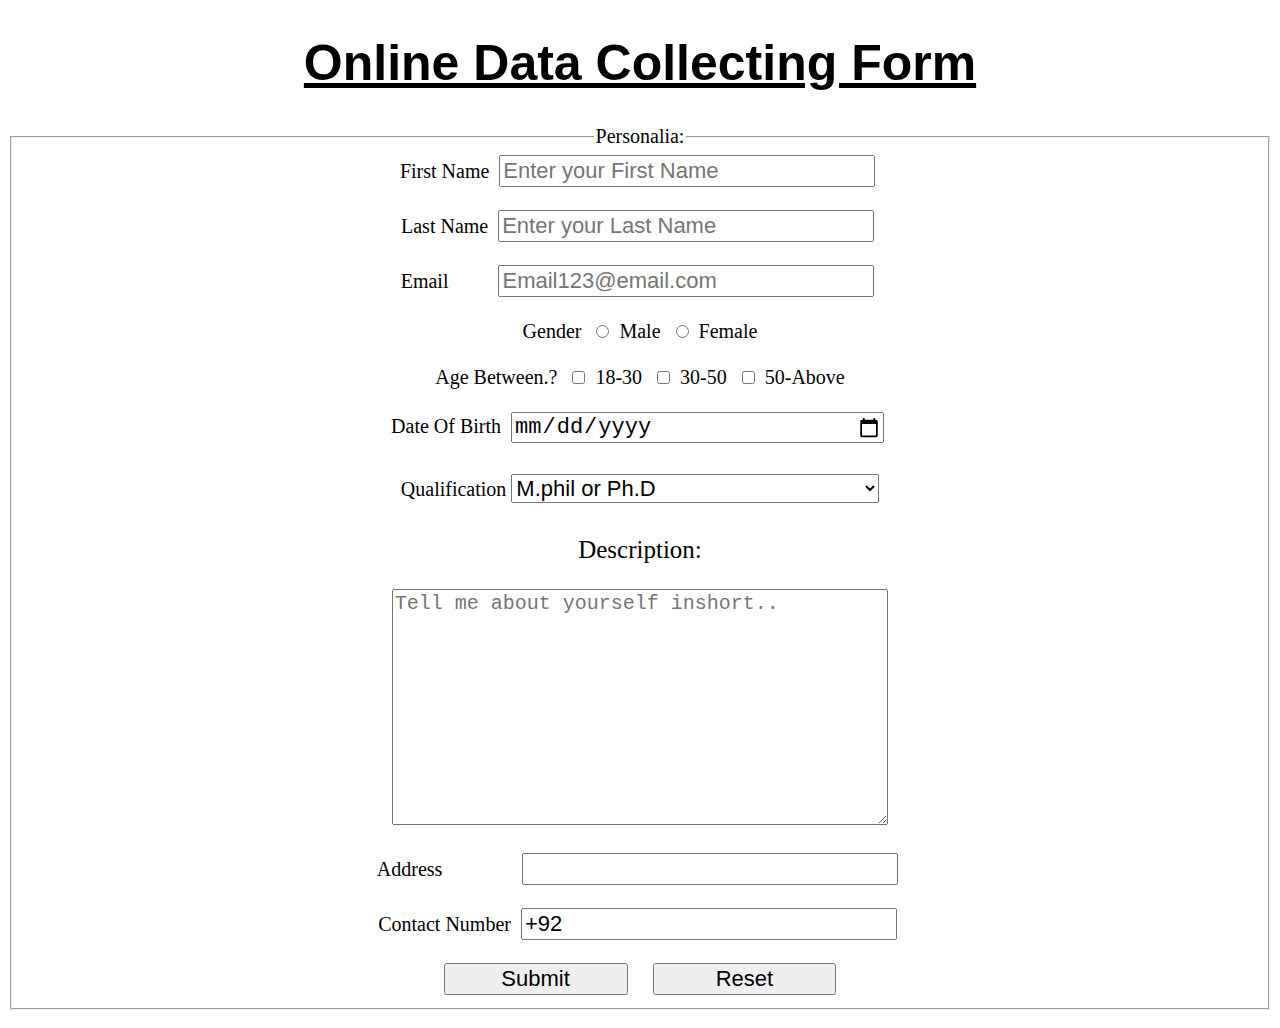
<file: servey_form/index.html>
<!DOCTYPE html>
<html lang="en">

<head>
    <meta charset="UTF-8">
    <meta http-equiv="X-UA-Compatible" content="IE=edge">
    <meta name="viewport" content="width=, initial-scale=1.0">
    <title>Document</title>
</head>
<style>
    input[type=text],
    [type=email],
    [type=tel],
    [type=date] {
        width: 30%;
        margin: 0 5px;
        font-size: 22px;

    }

    input[type=submit],
    [type=reset] {
        width: 15%;
        margin: 0 10px;
        font-size: 22px;
    }

    select {
        width: 30%;
        margin: 8px 0;
        font-size: 22px;
    }

    textarea {
        width: 40%;
        font-size: 20px;
    }

    p {
        font-size: 25px;

    }

    #address {
        margin-left: 75px;
    }

    #email {
        margin-left: 45px;
    }

    #age,
    #gender {
        margin: 0 10px;
    }
</style>

<body style="font-size: 20px;
text-transform: capitalize;
text-align: center;">
    <h1 style="text-align: center;
     text-transform: capitalize;
     text-decoration: underline;
     font-size: 50px;
     font-family: 'Franklin Gothic Medium', 'Arial Narrow', Arial, sans-serif;">online Data Collecting form</h1>
    <form action="">
        <fieldset>
            <legend>Personalia:</legend>
            <label for="f-name">First Name </label>
            <input type="text" name="first-name" id="f-name" placeholder="Enter your First Name" required><br><br>
            <label for="l-name">Last Name </label>
            <input type="text" name="last-name" id="l-name" placeholder="Enter your Last Name"><br><br>
            <label for="email">Email </label>
            <input type="email" name="email" id="email" required placeholder="Email123@email.com"><br><br>
            <label for="gender">Gender </label>
            <input type="radio" name="gender" id="gender" value="male">Male
            <input type="radio" name="gender" id="gender" value="female">Female<br><br>
            <label for="age">Age Between.?</label>
            <input type="checkbox" name="18-30" id="age">18-30
            <input type="checkbox" name="30-50" id="age">30-50
            <input type="checkbox" name="50-Above" id="age">50-Above<br><br>
            <label for="birthday">Date of Birth</label>
            <input type="date" name="birthday" id="birthday"><br><br>
            <label for="Qualification">Qualification</label>
            <select name="Qualification">
                <option value="M.phil or Ph.D">M.phil or Ph.D</option>
                <option value="Masters">Masters</option>
                <option value="Graduation">Graduation</option>
                <option value="Diploma">Diploma</option>
                <option value="Inter">Inter</option>
                <option value="Matric">Matric</option>
                <option value="Certificate courses">Certificate courses</option>
                <option value="Hafiz e Quran">Hafiz e Quran</option>

            </select>
            <p>Description:</p>
            <textarea name="" placeholder="Tell me about yourself inshort.." id="" cols="30"
                rows="10"></textarea><br><br>
            <label for="address">Address </label>
            <input type="text" name="address" id="address"><br><br>
            <label for="tel-number">Contact Number </label>
            <input type="tel" name="tel-number" id="tel-number" placeholder="+923XX-XXXX-XXX"
                pattern="[0-9]{3}-[0-9]{2}-[0-9]{3}" value="+92" required><br><br>
            <input type="submit" value="Submit">
            <input type="reset" value="Reset">


        </fieldset>
    </form>
</body>

</html>
</file>
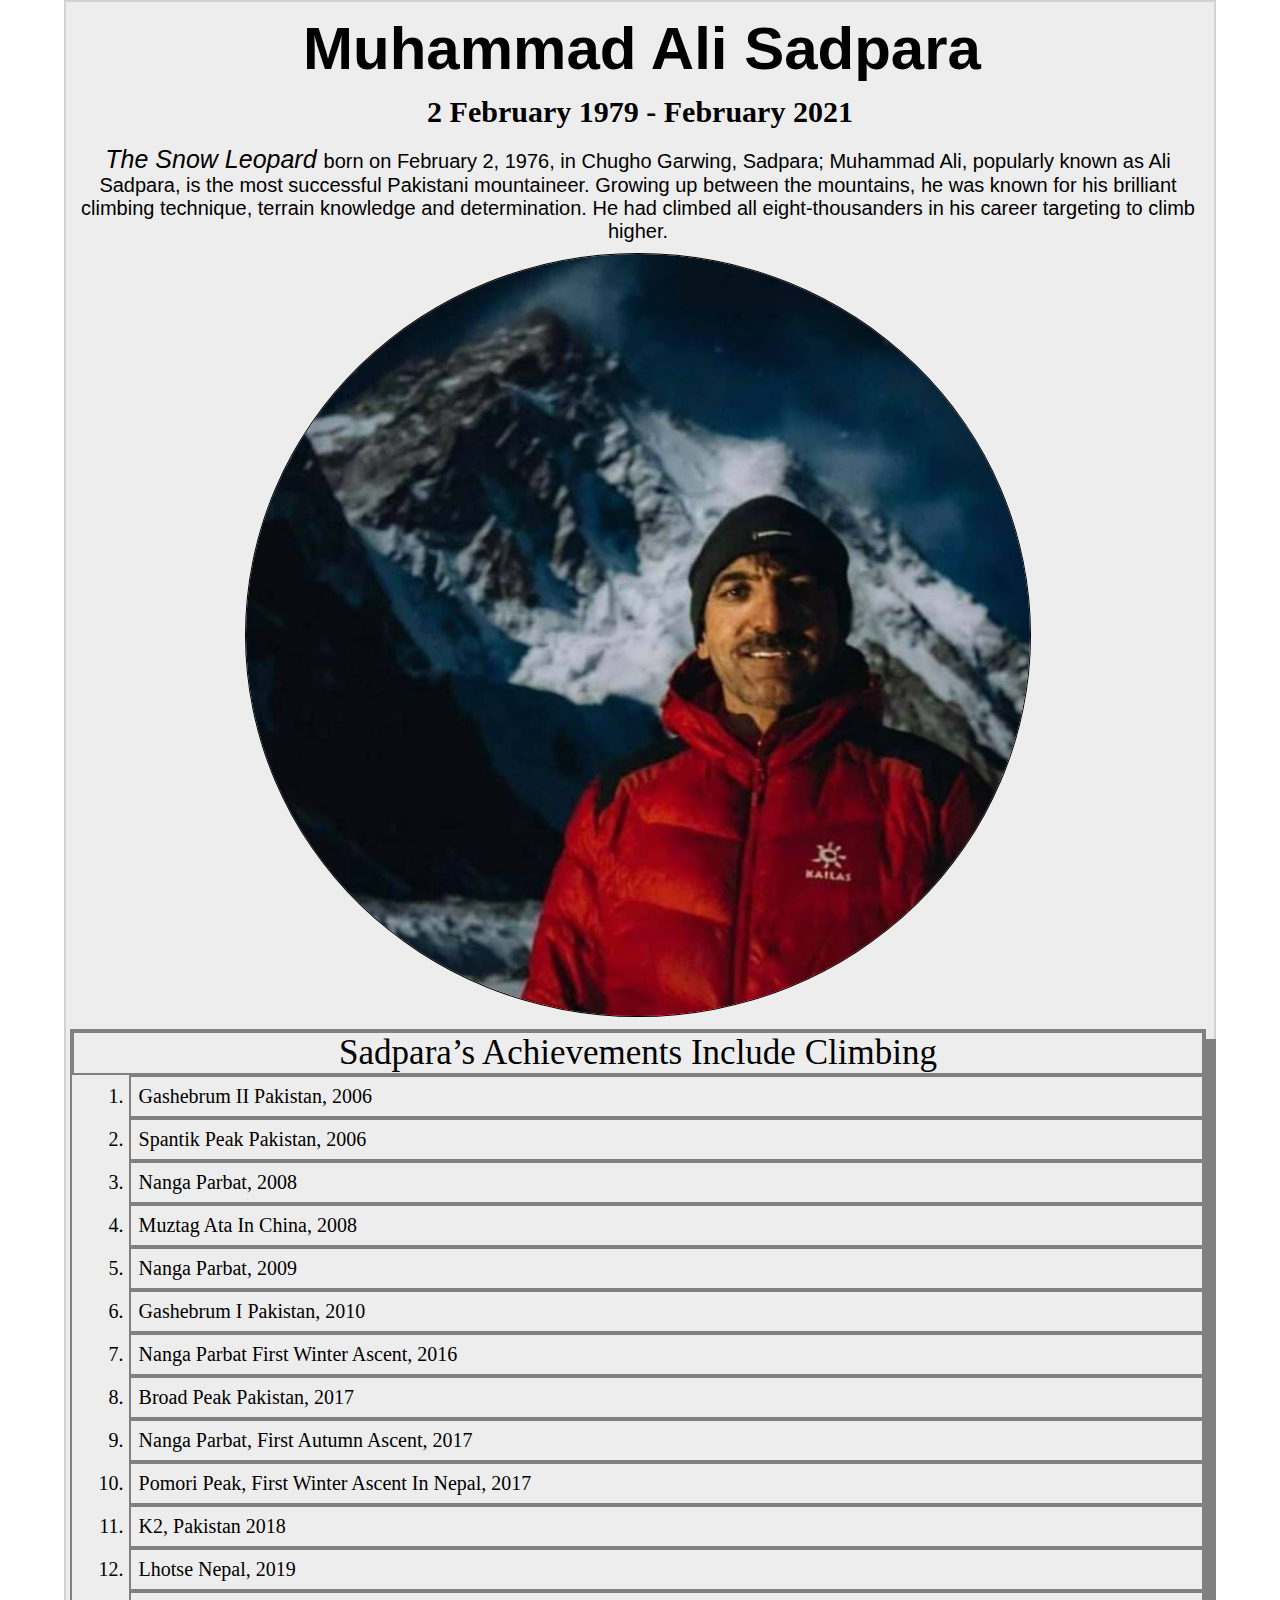
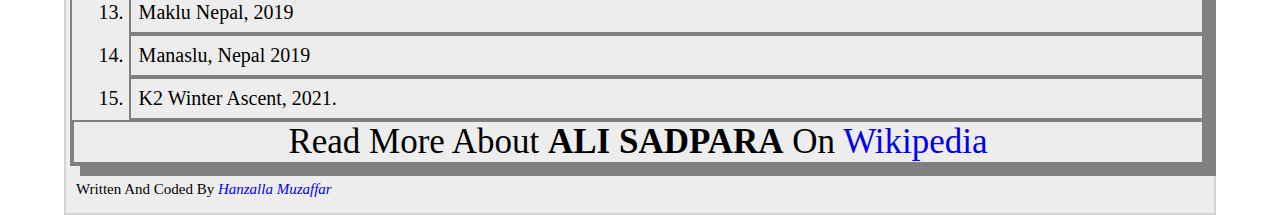
<file: tribute_page/index.html>
<!DOCTYPE html>
<html lang="en">

<head>
    <meta charset="UTF-8">
    <meta http-equiv="X-UA-Compatible" content="IE=edge">
    <meta name="viewport" content="width=device-width, initial-scale=1.0">
    <link rel="stylesheet" href="sstyle.css">
    <title>Tribute Page</title>
</head>

<body>
    <div class="border">
        <div class="heading">
            <h1>muhammad ali sadpara</h1>
            <h2>2 february 1979 - february 2021</h2>
        </div>
        <div class="center-body">
            <p><cite>the snow leopard </cite>born on February 2, 1976, in Chugho Garwing, Sadpara; Muhammad Ali,
                popularly
                known as Ali Sadpara,
                is the
                most
                successful Pakistani mountaineer. Growing up between the mountains, he was known for his brilliant
                climbing
                technique,
                terrain knowledge and determination. He had climbed all eight-thousanders in his career targeting to
                climb
                higher.</p>
            <div class="image-formation">
                <img src="sadpara.jfif" alt="sadpara">
                <blockquote cite="https://www.thenews.com.pk/tns/detail/789499-muhammad-ali-sadpara-the-snow-leopard">
                    The journey is definitely marked with failures and successes. But the love of climbing
                    mountains
                    never
                    allowed me to
                    hold back.
                </blockquote>
            </div>
        </div>
        <div class="achievements">
            <p>
                Sadpara’s achievements include climbing
            </p>
            <ol class="achive-list">
                <li>Gashebrum II Pakistan, 2006</li>
                <li>Spantik Peak Pakistan, 2006</li>
                <li>Nanga Parbat, 2008</li>
                <li>Muztag Ata in China, 2008</li>
                <li>Nanga Parbat, 2009</li>
                <li>Gashebrum I Pakistan, 2010</li>
                <li>Nanga Parbat first winter ascent, 2016</li>
                <li>Broad Peak Pakistan, 2017</li>
                <li>Nanga Parbat, first autumn ascent, 2017</li>
                <li>Pomori Peak, first winter ascent in Nepal, 2017</li>
                <li>K2, Pakistan 2018</li>
                <li>Lhotse Nepal, 2019</li>
                <li>Maklu Nepal, 2019</li>
                <li>Manaslu, Nepal 2019</li>
                <li>K2 winter ascent, 2021.</li>
            </ol>
            <p>read more about <strong>ALI SADPARA</strong> on <a href="https://en.wikipedia.org/wiki/Ali_Sadpara"
                    target="_blank">wikipedia</a></p>

        </div>
        <footer>
            <p>Written and coded by <em><a href="https://github.com/hanzalla" target="_blank">Hanzalla Muzaffar</a></em>
            </p>
        </footer>
    </div>
</body>

</html>
</file>
<file: tribute_page/sstyle.css>
*{
    margin: 0px;
    padding: 0px;

}
.border{
    border: 2px solid #2222;
    margin: 0px 5%;
    background-color: rgb(238, 237, 237);
}
.heading {
    margin: 8px 4px ;
    text-align: center;
    text-transform: capitalize;

}
.heading h1{
    margin: 8px 4px 4px 8px;
    padding:4px 2px;
    font-size:60px;
    font-family: 'Trebuchet MS', 'Lucida Sans Unicode', 'Lucida Grande', 'Lucida Sans', Arial, sans-serif;


}
.heading h2{
    margin: 4px 8px;
    padding:4px;
    font-size: 30px;
    font-weight: 600;
}
.center-body{
    margin: 4px 8px 8px 4px;
    padding: 4px 8px;
    text-decoration: none;
    font-size: 15px;
    justify-content: space-evenly;
    font-family: Arial, Helvetica, sans-serif;
    font-weight: 500;
    text-justify: newspaper;
    text-align: center;
    font-size: 20px;
    /* text-transform: lowercase; */
}
.center-body cite{
    text-transform: capitalize;
    font-size: 25px;

}
.image-formation img{
    /* margin: 10px 8px 8px 10px; */
    /* padding: 10px 8px 8px 10px; */
    display: block;
    margin-top: 10px;
    margin-left: auto;
    margin-right: auto;
    width: 70%;
    height: 30%;
    border: 1px solid;
    border-radius: 50%;
    transition: 1s ease-in;

}
.image-formation img:hover {
    border: 1px solid;
    border-radius: 50%;
    opacity: 0.8;
    padding: 10px;
    box-shadow: 5px 10px #888888;
    transition: 1s ease-in;
}
.image-formation blockquote{
    position: absolute;
    top: 100%;
    right: 20%;
    left: 20%;
    text-justify:newspaper;
    opacity: 0;
    visibility: hidden;
    color: grey;
    /* transition: 1s ease-in; */
    -webkit-transition: visibility 2s,opacity 3s ease-in;
    transition: visibility 2s, opacity 3s ease-in;
}

.image-formation:hover blockquote{
    visibility: visible;
    opacity: 01;
    transition: 2s ease-in;
    /* text-align: center; */
    font-size: 2rem;
    text-shadow:1px 1px grey;
    text-transform: capitalize;
    text-decoration:underline ;
    color: rgb(250, 255, 255);
}
.achievements{
    margin: 4px 8px 8px 4px;
    padding:5px auto;
    text-transform: capitalize;
    font-size: 20px;
    border: 2px solid grey;
    box-shadow: 10px 10px grey;
    
}
.achievements a{
    text-decoration: none;
}
.achievements p{
    font-size: 35px;
    text-align: center;
    border: 2px solid grey;
}
.achievements .achive-list{
    margin-left: 5%;
   

}
.achievements .achive-list li{
    padding: 8px;
    border: 2px solid grey;
}
.achive-list li:hover{
    box-shadow: 5px 5px grey;
}
footer{
    text-transform: capitalize;
    font-size: 15px;
    margin:15px 10px;
}
footer a{
    text-decoration: none;
}
     
 @media screen  and (max-width:400px) {
    .heading h1{
        font-size: 30px;
    }
    .heading h2{
        font-size: 20px;
    }
    .center-body{
        font-size: 16px;

    }
     .center-body cite{
         font-size: 18px;
     }
   .image-formation blockquote{
    position: absolute;
    top: 70%;
    right: 20%;
    left: 20%;
    text-justify:newspaper;
    opacity: 0;
    visibility: hidden;
    color: grey;
    font-size: 16px;
    -webkit-transition: visibility 2s,opacity 3s ease-in;
    transition: visibility 2s, opacity 3s ease-in;
}
.image-formation img{
    display: block;
    margin-top: 10px;
    margin-left: auto;
    margin-right: auto;
    width: 80%;
    height: 40%;
    border: 1px solid;
    border-radius: 50%;
    transition: 1s ease-in;

}
.border{
    margin: 4%;
}
.achievements{
    margin: 8%;
}
 .achievements .achive-list li{
    font-size: 16px;
    margin-left: 4%;
} 
.achievements p{
    font-size: 18px;
}
}
</file>
